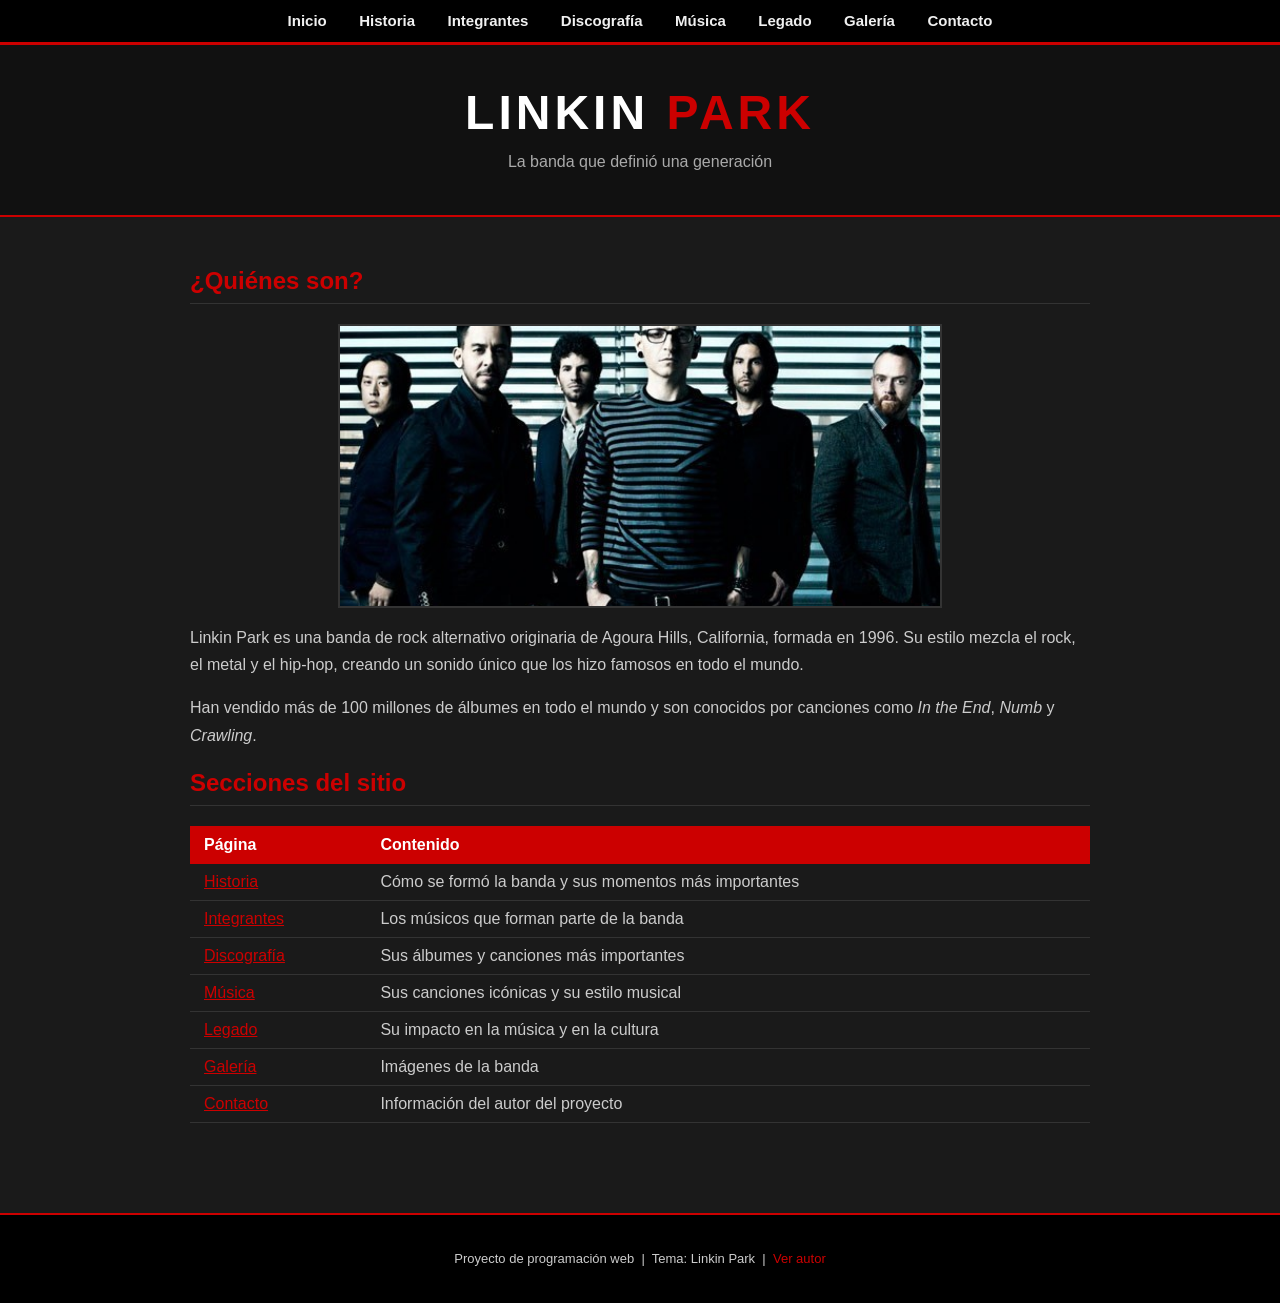
<file: index.html>
<!DOCTYPE html>
<html lang="es">
<head>
    <meta charset="UTF-8">
    <meta name="viewport" content="width=device-width, initial-scale=1.0">
    <title>Linkin Park</title>
    <link rel="stylesheet" href="css/style.css">
</head>
<body>

    <nav>
        <a href="index.html">Inicio</a>
        <a href="pages/historia.html">Historia</a>
        <a href="pages/integrantes.html">Integrantes</a>
        <a href="pages/discografia.html">Discografía</a>
        <a href="pages/musica.html">Música</a>
        <a href="pages/legado.html">Legado</a>
        <a href="pages/galeria.html">Galería</a>
        <a href="pages/contacto.html">Contacto</a>
    </nav>

    <header>
        <h1>LINKIN <span>PARK</span></h1>
        <p>La banda que definió una generación</p>
    </header>

    <main>

        <h2>¿Quiénes son?</h2>

        <img src="img/banda.jpg" alt="Foto de Linkin Park" class="imagen-seccion">

        <p>
            Linkin Park es una banda de rock alternativo originaria de Agoura Hills, California, formada en 1996.
            Su estilo mezcla el rock, el metal y el hip-hop, creando un sonido único que los hizo famosos en todo el mundo.
        </p>

        <p>
            Han vendido más de 100 millones de álbumes en todo el mundo y son conocidos por canciones como
            <em>In the End</em>, <em>Numb</em> y <em>Crawling</em>.
        </p>

        <h2>Secciones del sitio</h2>

        <table>
            <tr>
                <th>Página</th>
                <th>Contenido</th>
            </tr>
            <tr>
                <td><a href="pages/historia.html" style="color:#cc0000;">Historia</a></td>
                <td>Cómo se formó la banda y sus momentos más importantes</td>
            </tr>
            <tr>
                <td><a href="pages/integrantes.html" style="color:#cc0000;">Integrantes</a></td>
                <td>Los músicos que forman parte de la banda</td>
            </tr>
            <tr>
                <td><a href="pages/discografia.html" style="color:#cc0000;">Discografía</a></td>
                <td>Sus álbumes y canciones más importantes</td>
            </tr>
            <tr>
                <td><a href="pages/musica.html" style="color:#cc0000;">Música</a></td>
                <td>Sus canciones icónicas y su estilo musical</td>
            </tr>
            <tr>
                <td><a href="pages/legado.html" style="color:#cc0000;">Legado</a></td>
                <td>Su impacto en la música y en la cultura</td>
            </tr>
            <tr>
                <td><a href="pages/galeria.html" style="color:#cc0000;">Galería</a></td>
                <td>Imágenes de la banda</td>
            </tr>
            <tr>
                <td><a href="pages/contacto.html" style="color:#cc0000;">Contacto</a></td>
                <td>Información del autor del proyecto</td>
            </tr>
        </table>

    </main>

    <footer>
        <p>Proyecto de programación web &nbsp;|&nbsp; Tema: Linkin Park &nbsp;|&nbsp; <a href="pages/contacto.html">Ver autor</a></p>
    </footer>

</body>
</html>
</file>
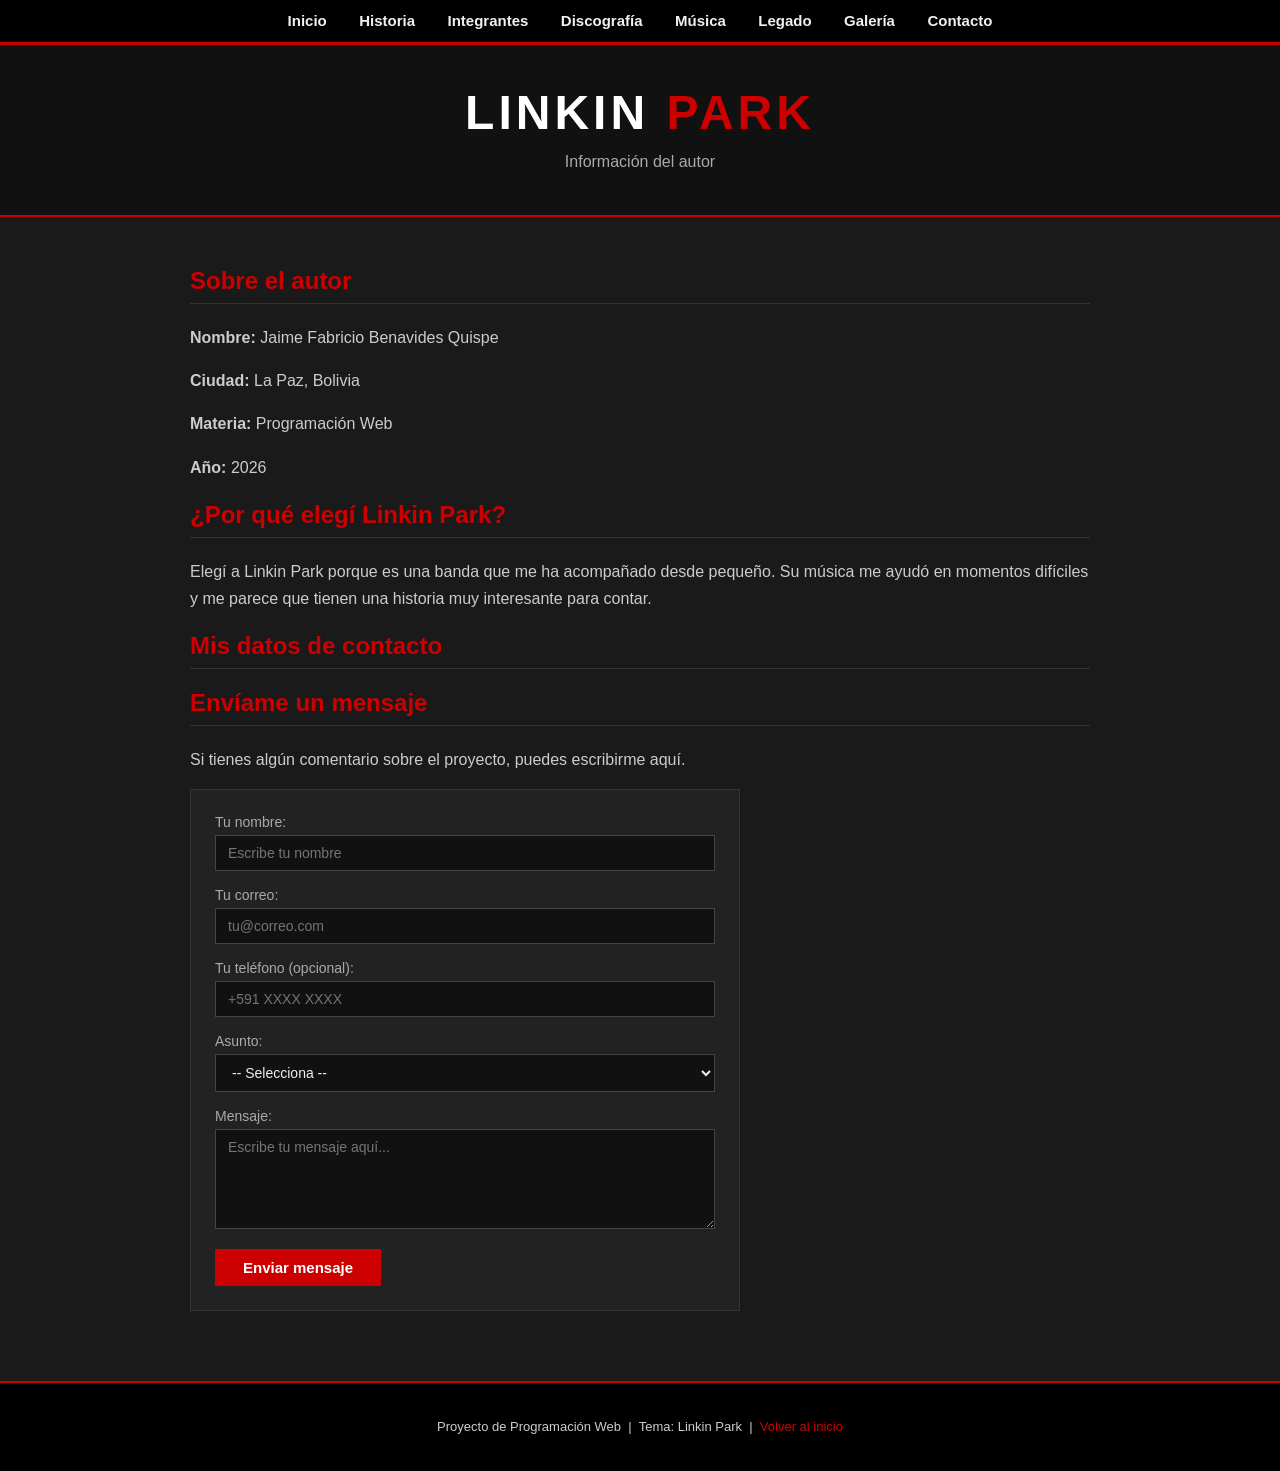
<file: pages/contacto.html>
<!DOCTYPE html>
<html lang="es">
<head>
    <meta charset="UTF-8">
    <meta name="viewport" content="width=device-width, initial-scale=1.0">
    <title>Contacto - Linkin Park</title>
    <link rel="stylesheet" href="../css/style.css">
</head>
<body>

    <nav>
        <a href="../index.html">Inicio</a>
        <a href="historia.html">Historia</a>
        <a href="integrantes.html">Integrantes</a>
        <a href="discografia.html">Discografía</a>
        <a href="musica.html">Música</a>
        <a href="legado.html">Legado</a>
        <a href="galeria.html">Galería</a>
        <a href="contacto.html">Contacto</a>
    </nav>

    <header>
        <h1>LINKIN <span>PARK</span></h1>
        <p>Información del autor</p>
    </header>

    <main>

        <h2>Sobre el autor</h2>

        <div class="clearfix">
            <p><strong>Nombre:</strong> Jaime Fabricio Benavides Quispe</p>
            <p><strong>Ciudad:</strong> La Paz, Bolivia</p>
            <p><strong>Materia:</strong> Programación Web</p>
            <p><strong>Año:</strong> 2026</p>
        </div>

        <h2>¿Por qué elegí Linkin Park?</h2>

        <p>
            Elegí a Linkin Park porque es una banda que me ha acompañado desde pequeño.
            Su música me ayudó en momentos difíciles y me parece que tienen una historia
            muy interesante para contar.
        </p>

        <h2>Mis datos de contacto</h2>

        <h2>Envíame un mensaje</h2>

        <p>Si tienes algún comentario sobre el proyecto, puedes escribirme aquí.</p>

        <form action="#" method="post">
            <label for="cNombre">Tu nombre:</label>
            <input type="text" id="cNombre" name="nombre" placeholder="Escribe tu nombre">

            <label for="cEmail">Tu correo:</label>
            <input type="email" id="cEmail" name="email" placeholder="tu@correo.com">

            <label for="cTel">Tu teléfono (opcional):</label>
            <input type="tel" id="cTel" name="telefono" placeholder="+591 XXXX XXXX">

            <label for="cAsunto">Asunto:</label>
            <select id="cAsunto" name="asunto">
                <option value="">-- Selecciona --</option>
                <option>Comentario sobre el proyecto</option>
                <option>Sugerencia</option>
                <option>Pregunta</option>
                <option>Saludo</option>
            </select>

            <label for="cMensaje">Mensaje:</label>
            <textarea id="cMensaje" name="mensaje" placeholder="Escribe tu mensaje aquí..."></textarea>

            <input type="submit" value="Enviar mensaje">
        </form>

    </main>

    <footer>
        <p>Proyecto de Programación Web &nbsp;|&nbsp; Tema: Linkin Park &nbsp;|&nbsp; <a href="../index.html">Volver al inicio</a></p>
    </footer>

</body>
</html>
</file>
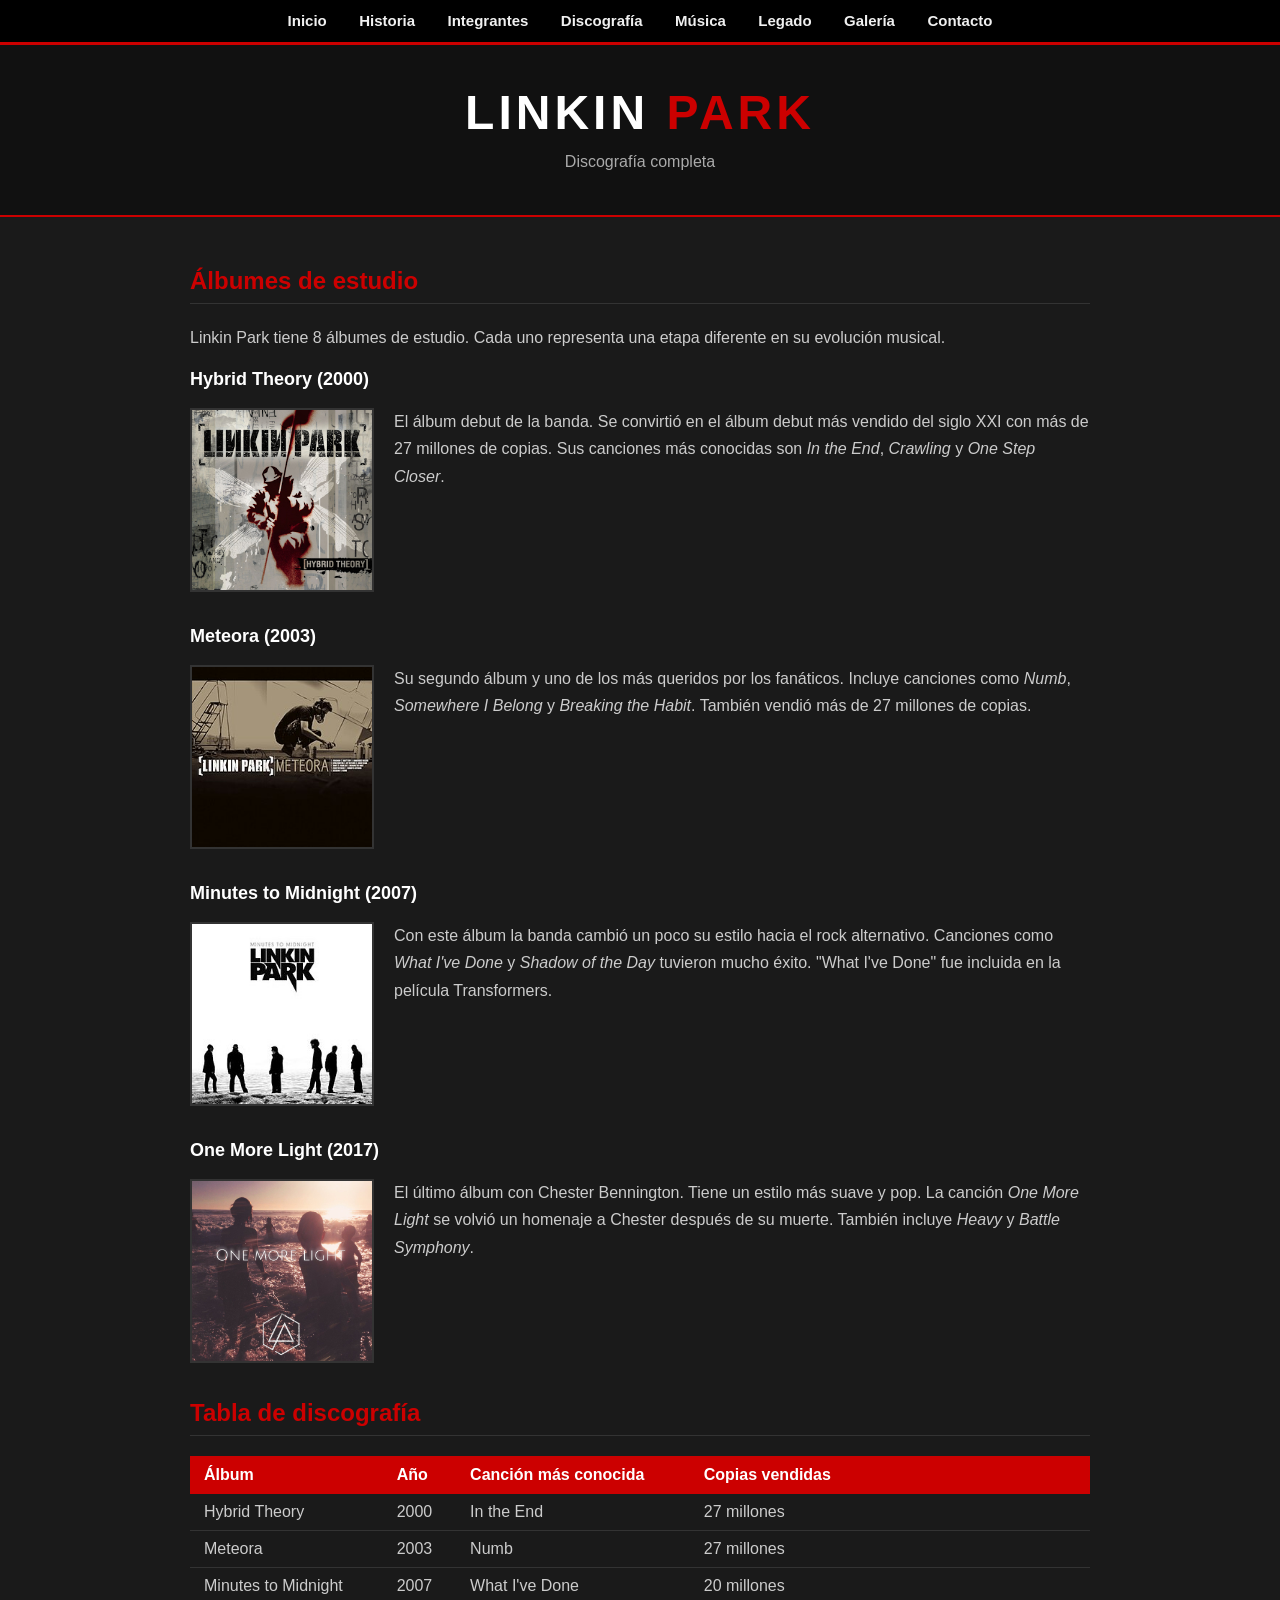
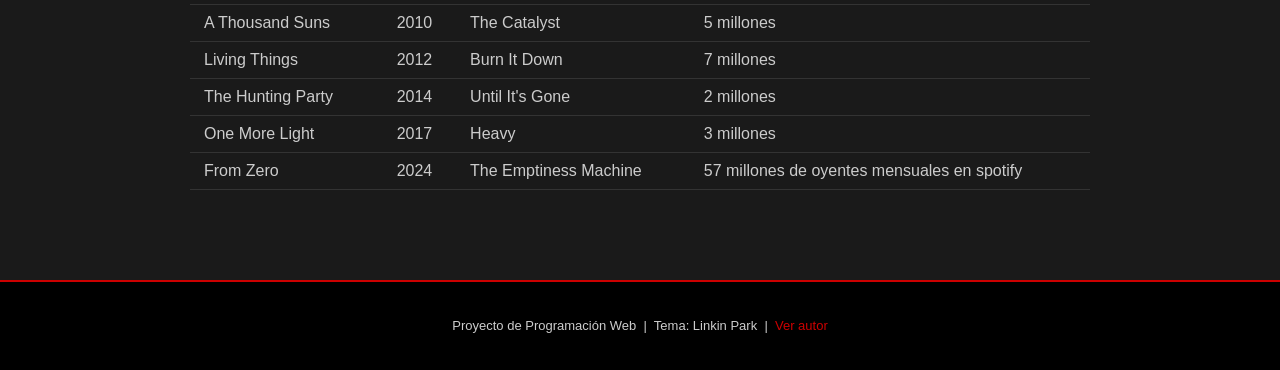
<file: pages/discografia.html>
<!DOCTYPE html>
<html lang="es">
<head>
    <meta charset="UTF-8">
    <meta name="viewport" content="width=device-width, initial-scale=1.0">
    <title>Discografía - Linkin Park</title>
    <link rel="stylesheet" href="../css/style.css">
</head>
<body>

    <nav>
        <a href="../index.html">Inicio</a>
        <a href="historia.html">Historia</a>
        <a href="integrantes.html">Integrantes</a>
        <a href="discografia.html">Discografía</a>
        <a href="musica.html">Música</a>
        <a href="legado.html">Legado</a>
        <a href="galeria.html">Galería</a>
        <a href="contacto.html">Contacto</a>
    </nav>

    <header>
        <h1>LINKIN <span>PARK</span></h1>
        <p>Discografía completa</p>
    </header>

    <main>

        <h2>Álbumes de estudio</h2>

        <p>Linkin Park tiene 8 álbumes de estudio. Cada uno representa una etapa diferente
        en su evolución musical.</p>

        <h3>Hybrid Theory (2000)</h3>
        <div class="clearfix">
            <img src="../img/hybrid-theory.jpg" alt="Portada Hybrid Theory" class="imagen-chica">
            <p>
                El álbum debut de la banda. Se convirtió en el álbum debut más vendido del siglo XXI
                con más de 27 millones de copias. Sus canciones más conocidas son
                <em>In the End</em>, <em>Crawling</em> y <em>One Step Closer</em>.
            </p>
        </div>

        <h3>Meteora (2003)</h3>
        <div class="clearfix">
            <img src="../img/meteora.jpg" alt="Portada Meteora" class="imagen-chica">
            <p>
                Su segundo álbum y uno de los más queridos por los fanáticos. Incluye canciones como
                <em>Numb</em>, <em>Somewhere I Belong</em> y <em>Breaking the Habit</em>.
                También vendió más de 27 millones de copias.
            </p>
        </div>

        <h3>Minutes to Midnight (2007)</h3>
        <div class="clearfix">
            <img src="../img/minutes.jpg" alt="Portada Minutes to Midnight" class="imagen-chica">
            <p>
                Con este álbum la banda cambió un poco su estilo hacia el rock alternativo.
                Canciones como <em>What I've Done</em> y <em>Shadow of the Day</em> tuvieron
                mucho éxito. "What I've Done" fue incluida en la película Transformers.
            </p>
        </div>

        <h3>One More Light (2017)</h3>
        <div class="clearfix">
            <img src="../img/one-more-light.jpg" alt="Portada One More Light" class="imagen-chica">
            <p>
                El último álbum con Chester Bennington. Tiene un estilo más suave y pop.
                La canción <em>One More Light</em> se volvió un homenaje a Chester después
                de su muerte. También incluye <em>Heavy</em> y <em>Battle Symphony</em>.
            </p>
        </div>

        <h2>Tabla de discografía</h2>

        <table>
            <tr>
                <th>Álbum</th>
                <th>Año</th>
                <th>Canción más conocida</th>
                <th>Copias vendidas</th>
            </tr>
            <tr>
                <td>Hybrid Theory</td>
                <td>2000</td>
                <td>In the End</td>
                <td>27 millones</td>
            </tr>
            <tr>
                <td>Meteora</td>
                <td>2003</td>
                <td>Numb</td>
                <td>27 millones</td>
            </tr>
            <tr>
                <td>Minutes to Midnight</td>
                <td>2007</td>
                <td>What I've Done</td>
                <td>20 millones</td>
            </tr>
            <tr>
                <td>A Thousand Suns</td>
                <td>2010</td>
                <td>The Catalyst</td>
                <td>5 millones</td>
            </tr>
            <tr>
                <td>Living Things</td>
                <td>2012</td>
                <td>Burn It Down</td>
                <td>7 millones</td>
            </tr>
            <tr>
                <td>The Hunting Party</td>
                <td>2014</td>
                <td>Until It's Gone</td>
                <td>2 millones</td>
            </tr>
            <tr>
                <td>One More Light</td>
                <td>2017</td>
                <td>Heavy</td>
                <td>3 millones</td>
            </tr>
            <tr>
                <td>From Zero</td>
                <td>2024</td>
                <td>The Emptiness Machine</td>
                <td>57 millones de oyentes mensuales en spotify</td>
        </table>

    </main>

    <footer>
        <p>Proyecto de Programación Web &nbsp;|&nbsp; Tema: Linkin Park &nbsp;|&nbsp; <a href="contacto.html">Ver autor</a></p>
    </footer>

</body>
</html>
</file>
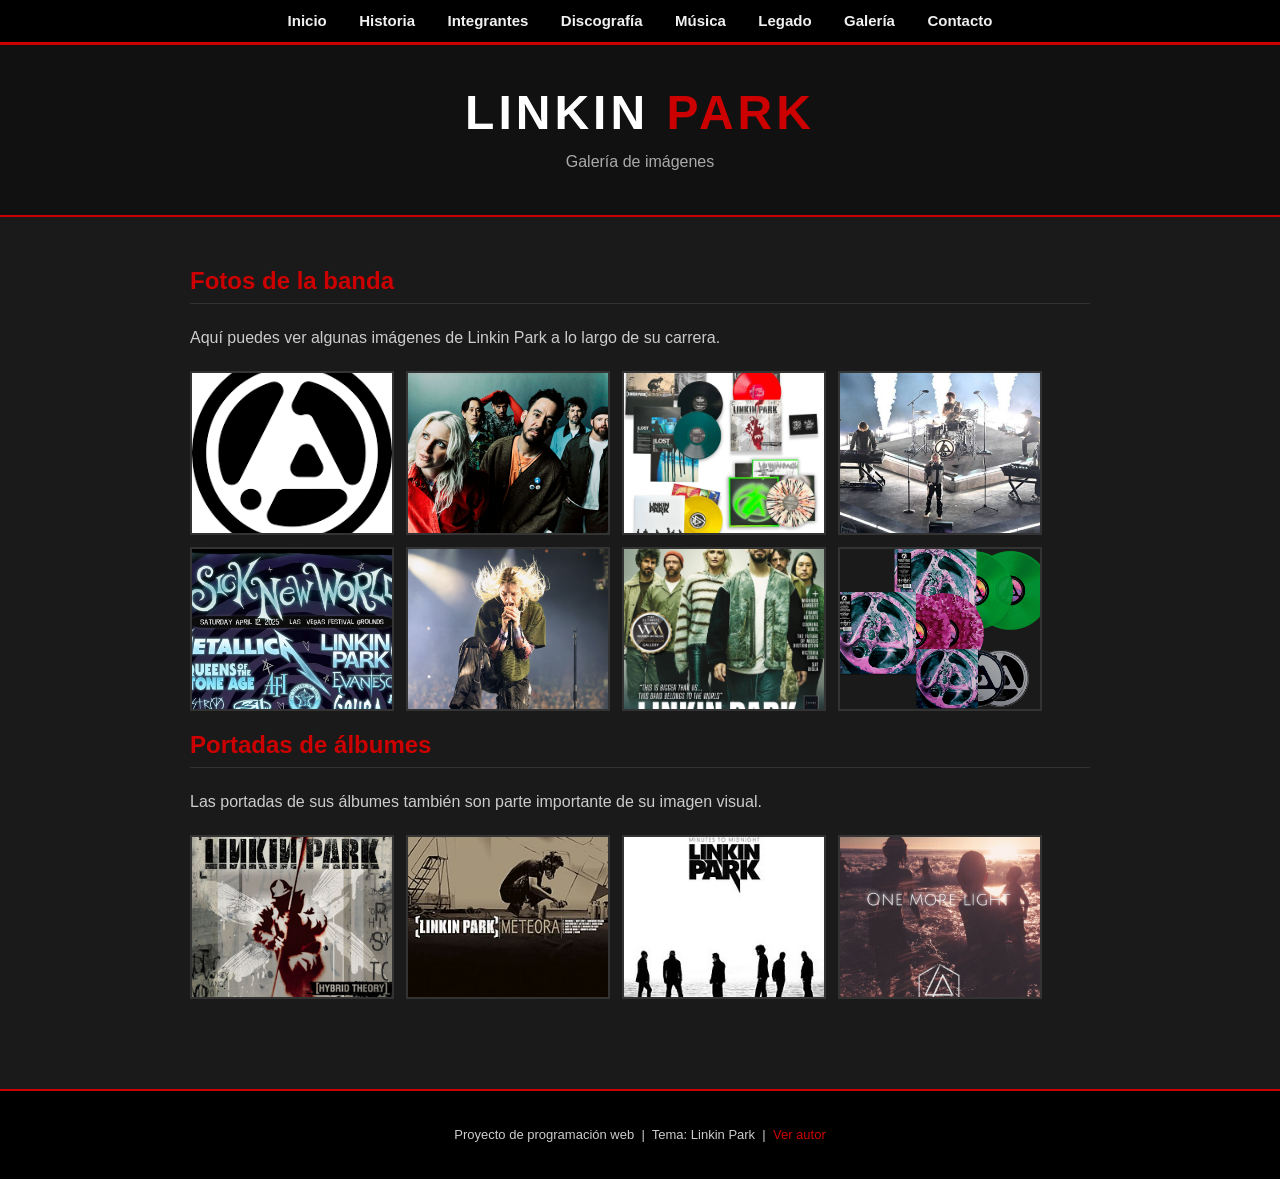
<file: pages/galeria.html>
<!DOCTYPE html>
<html lang="es">
<head>
    <meta charset="UTF-8">
    <meta name="viewport" content="width=device-width, initial-scale=1.0">
    <title>Galería - Linkin Park</title>
    <link rel="stylesheet" href="../css/style.css">
</head>
<body>

    <nav>
        <a href="../index.html">Inicio</a>
        <a href="historia.html">Historia</a>
        <a href="integrantes.html">Integrantes</a>
        <a href="discografia.html">Discografía</a>
        <a href="musica.html">Música</a>
        <a href="legado.html">Legado</a>
        <a href="galeria.html">Galería</a>
        <a href="contacto.html">Contacto</a>
    </nav>

    <header>
        <h1>LINKIN <span>PARK</span></h1>
        <p>Galería de imágenes</p>
    </header>

    <main>

        <h2>Fotos de la banda</h2>

        <p>Aquí puedes ver algunas imágenes de Linkin Park a lo largo de su carrera.</p>

        <div class="galeria">

            <img src="../img/foto1.jpg" alt="Linkin Park foto 1">

            <img src="../img/foto2.jpg" alt="Linkin Park foto 2">

            <img src="../img/foto3.jpg" alt="Linkin Park foto 3">

            <img src="../img/foto4.jpg" alt="Linkin Park foto 4">

            <img src="../img/foto5.jpg" alt="Linkin Park foto 5">

            <img src="../img/foto6.jpg" alt="Linkin Park foto 6">

            <img src="../img/foto7.jpg" alt="Linkin Park foto 7">

            <img src="../img/foto8.jpg" alt="Linkin Park foto 8">

        </div>

        <h2>Portadas de álbumes</h2>

        <p>Las portadas de sus álbumes también son parte importante de su imagen visual.</p>

        <div class="galeria">

            <img src="../img/hybrid-theory.jpg" alt="Portada Hybrid Theory">
            <img src="../img/meteora.jpg" alt="Portada Meteora">
            <img src="../img/minutes.jpg" alt="Portada Minutes to Midnight">
            <img src="../img/one-more-light.jpg" alt="Portada One More Light">

        </div>

    </main>

    <footer>
        <p>Proyecto de programación web &nbsp;|&nbsp; Tema: Linkin Park &nbsp;|&nbsp; <a href="contacto.html">Ver autor</a></p>
    </footer>

</body>
</html>
</file>
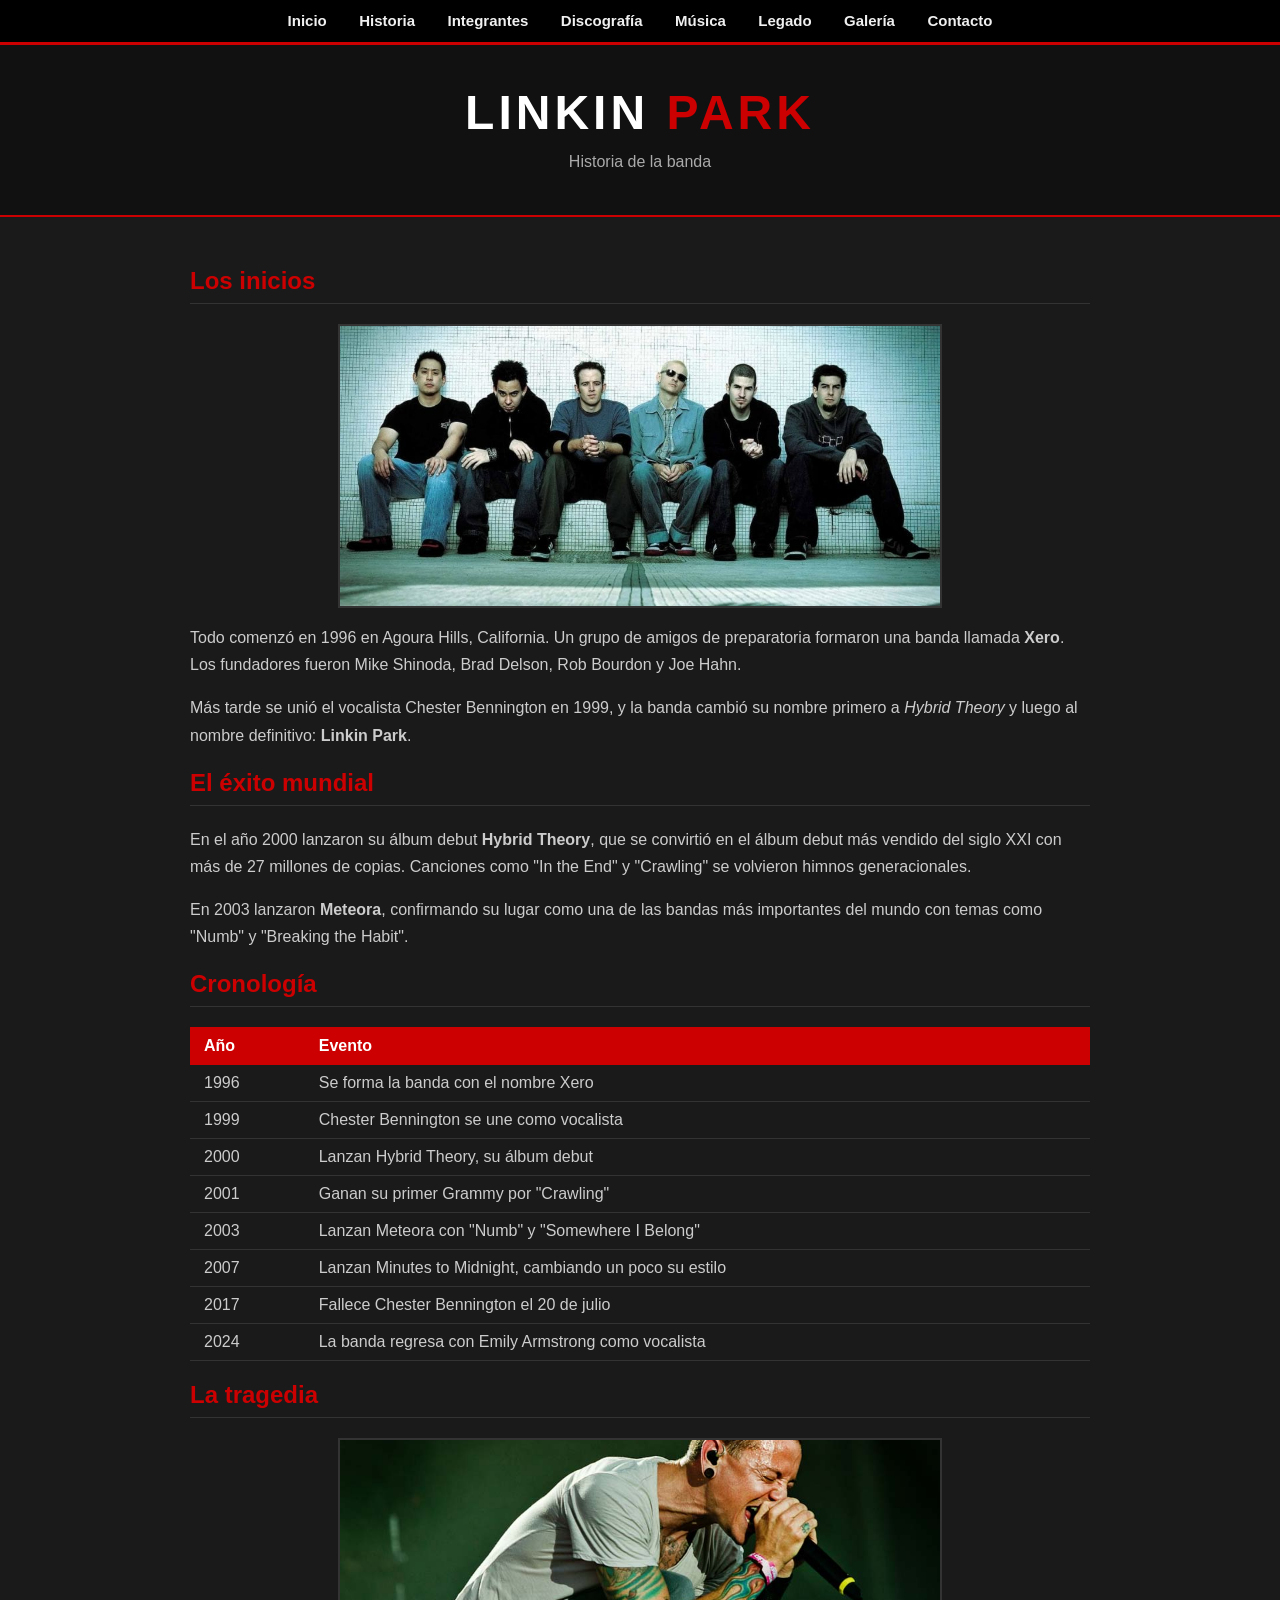
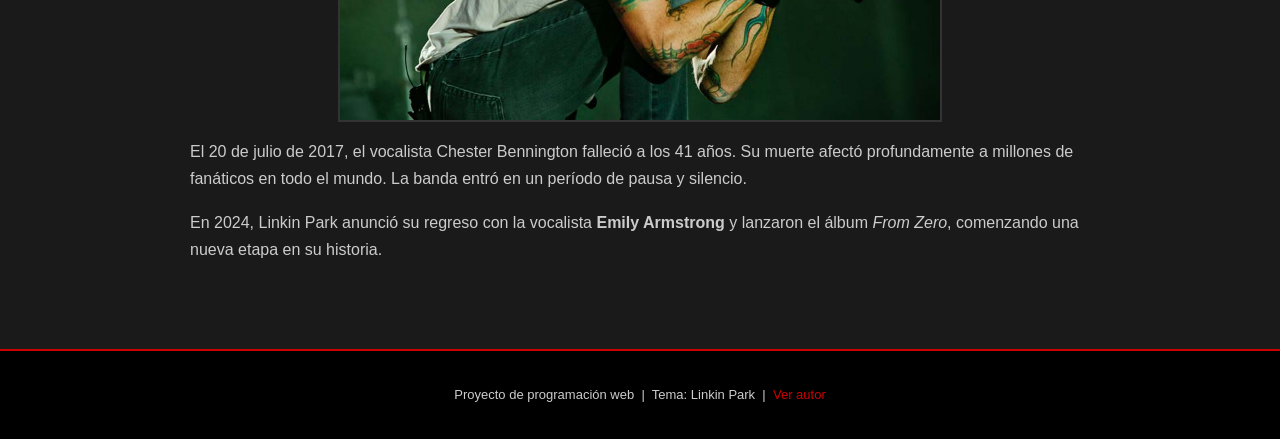
<file: pages/historia.html>
<!DOCTYPE html>
<html lang="es">
<head>
    <meta charset="UTF-8">
    <meta name="viewport" content="width=device-width, initial-scale=1.0">
    <title>Historia - Linkin Park</title>
    <link rel="stylesheet" href="../css/style.css">
</head>
<body>

    <nav>
        <a href="../index.html">Inicio</a>
        <a href="historia.html">Historia</a>
        <a href="integrantes.html">Integrantes</a>
        <a href="discografia.html">Discografía</a>
        <a href="musica.html">Música</a>
        <a href="legado.html">Legado</a>
        <a href="galeria.html">Galería</a>
        <a href="contacto.html">Contacto</a>
    </nav>

    <header>
        <h1>LINKIN <span>PARK</span></h1>
        <p>Historia de la banda</p>
    </header>

    <main>

        <h2>Los inicios</h2>

        <img src="../img/inicios.jpg" alt="Inicios de la banda" class="imagen-seccion">

        <p>
            Todo comenzó en 1996 en Agoura Hills, California. Un grupo de amigos de preparatoria
            formaron una banda llamada <strong>Xero</strong>. Los fundadores fueron Mike Shinoda,
            Brad Delson, Rob Bourdon y Joe Hahn.
        </p>

        <p>
            Más tarde se unió el vocalista Chester Bennington en 1999, y la banda cambió su nombre
            primero a <em>Hybrid Theory</em> y luego al nombre definitivo: <strong>Linkin Park</strong>.
        </p>

        <h2>El éxito mundial</h2>

        <p>
            En el año 2000 lanzaron su álbum debut <strong>Hybrid Theory</strong>, que se convirtió
            en el álbum debut más vendido del siglo XXI con más de 27 millones de copias.
            Canciones como "In the End" y "Crawling" se volvieron himnos generacionales.
        </p>

        <p>
            En 2003 lanzaron <strong>Meteora</strong>, confirmando su lugar como una de las bandas
            más importantes del mundo con temas como "Numb" y "Breaking the Habit".
        </p>

        <h2>Cronología</h2>

        <table>
            <tr>
                <th>Año</th>
                <th>Evento</th>
            </tr>
            <tr>
                <td>1996</td>
                <td>Se forma la banda con el nombre Xero</td>
            </tr>
            <tr>
                <td>1999</td>
                <td>Chester Bennington se une como vocalista</td>
            </tr>
            <tr>
                <td>2000</td>
                <td>Lanzan Hybrid Theory, su álbum debut</td>
            </tr>
            <tr>
                <td>2001</td>
                <td>Ganan su primer Grammy por "Crawling"</td>
            </tr>
            <tr>
                <td>2003</td>
                <td>Lanzan Meteora con "Numb" y "Somewhere I Belong"</td>
            </tr>
            <tr>
                <td>2007</td>
                <td>Lanzan Minutes to Midnight, cambiando un poco su estilo</td>
            </tr>
            <tr>
                <td>2017</td>
                <td>Fallece Chester Bennington el 20 de julio</td>
            </tr>
            <tr>
                <td>2024</td>
                <td>La banda regresa con Emily Armstrong como vocalista</td>
            </tr>
        </table>

        <h2>La tragedia</h2>

        <img src="../img/chester.jpg" alt="Chester Bennington" class="imagen-seccion">

        <p>
            El 20 de julio de 2017, el vocalista Chester Bennington falleció a los 41 años.
            Su muerte afectó profundamente a millones de fanáticos en todo el mundo.
            La banda entró en un período de pausa y silencio.
        </p>

        <p>
            En 2024, Linkin Park anunció su regreso con la vocalista <strong>Emily Armstrong</strong>
            y lanzaron el álbum <em>From Zero</em>, comenzando una nueva etapa en su historia.
        </p>

    </main>

    <footer>
        <p>Proyecto de programación web &nbsp;|&nbsp; Tema: Linkin Park &nbsp;|&nbsp; <a href="contacto.html">Ver autor</a></p>
    </footer>

</body>
</html>
</file>
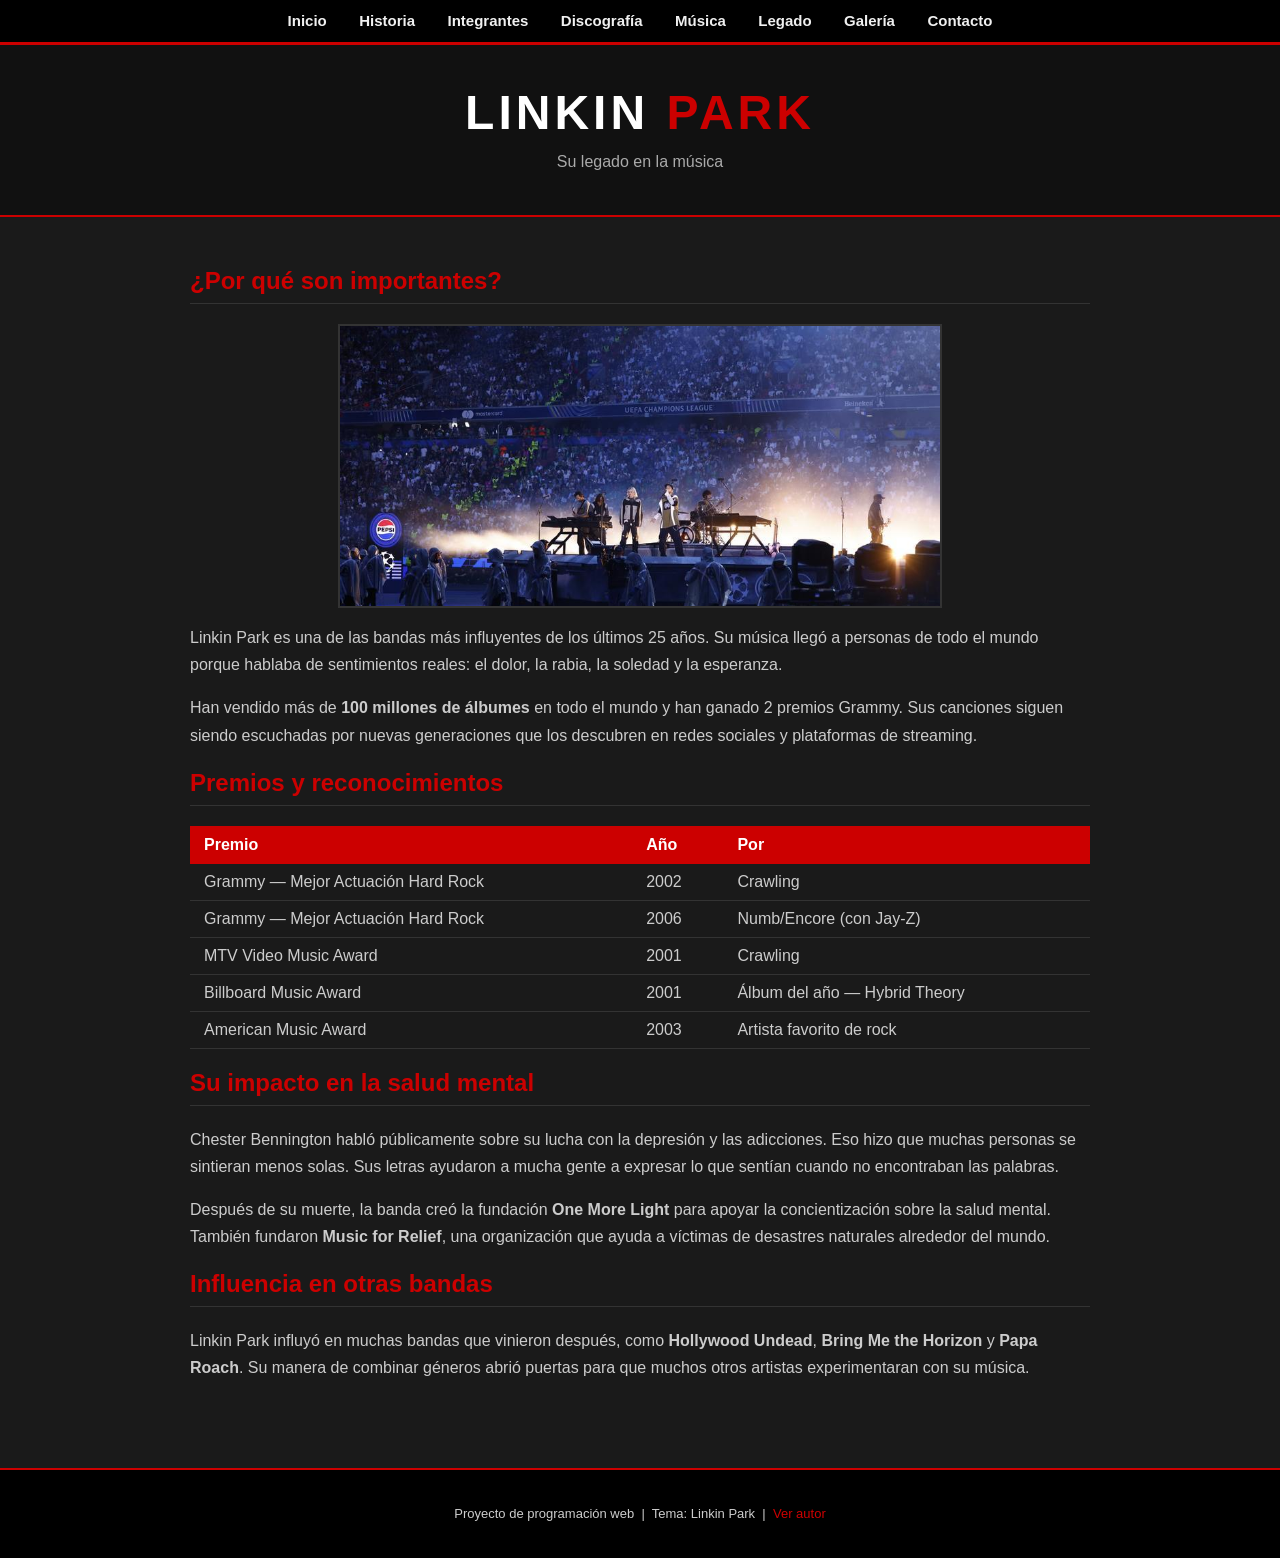
<file: pages/legado.html>
<!DOCTYPE html>
<html lang="es">
<head>
    <meta charset="UTF-8">
    <meta name="viewport" content="width=device-width, initial-scale=1.0">
    <title>Legado - Linkin Park</title>
    <link rel="stylesheet" href="../css/style.css">
</head>
<body>

    <nav>
        <a href="../index.html">Inicio</a>
        <a href="historia.html">Historia</a>
        <a href="integrantes.html">Integrantes</a>
        <a href="discografia.html">Discografía</a>
        <a href="musica.html">Música</a>
        <a href="legado.html">Legado</a>
        <a href="galeria.html">Galería</a>
        <a href="contacto.html">Contacto</a>
    </nav>

    <header>
        <h1>LINKIN <span>PARK</span></h1>
        <p>Su legado en la música</p>
    </header>

    <main>

        <h2>¿Por qué son importantes?</h2>

        <img src="../img/legado.jpg" alt="Concierto masivo de Linkin Park" class="imagen-seccion">

        <p>
            Linkin Park es una de las bandas más influyentes de los últimos 25 años. Su música
            llegó a personas de todo el mundo porque hablaba de sentimientos reales: el dolor,
            la rabia, la soledad y la esperanza.
        </p>

        <p>
            Han vendido más de <strong>100 millones de álbumes</strong> en todo el mundo y han
            ganado 2 premios Grammy. Sus canciones siguen siendo escuchadas por nuevas generaciones
            que los descubren en redes sociales y plataformas de streaming.
        </p>

        <h2>Premios y reconocimientos</h2>

        <table>
            <tr>
                <th>Premio</th>
                <th>Año</th>
                <th>Por</th>
            </tr>
            <tr>
                <td>Grammy — Mejor Actuación Hard Rock</td>
                <td>2002</td>
                <td>Crawling</td>
            </tr>
            <tr>
                <td>Grammy — Mejor Actuación Hard Rock</td>
                <td>2006</td>
                <td>Numb/Encore (con Jay-Z)</td>
            </tr>
            <tr>
                <td>MTV Video Music Award</td>
                <td>2001</td>
                <td>Crawling</td>
            </tr>
            <tr>
                <td>Billboard Music Award</td>
                <td>2001</td>
                <td>Álbum del año — Hybrid Theory</td>
            </tr>
            <tr>
                <td>American Music Award</td>
                <td>2003</td>
                <td>Artista favorito de rock</td>
            </tr>
        </table>

        <h2>Su impacto en la salud mental</h2>

        <p>
            Chester Bennington habló públicamente sobre su lucha con la depresión y las adicciones.
            Eso hizo que muchas personas se sintieran menos solas. Sus letras ayudaron a mucha gente
            a expresar lo que sentían cuando no encontraban las palabras.
        </p>

        <p>
            Después de su muerte, la banda creó la fundación <strong>One More Light</strong> para
            apoyar la concientización sobre la salud mental. También fundaron
            <strong>Music for Relief</strong>, una organización que ayuda a víctimas de
            desastres naturales alrededor del mundo.
        </p>

        <h2>Influencia en otras bandas</h2>

        <p>
            Linkin Park influyó en muchas bandas que vinieron después, como
            <strong>Hollywood Undead</strong>, <strong>Bring Me the Horizon</strong> y
            <strong>Papa Roach</strong>. Su manera de combinar géneros abrió puertas para
            que muchos otros artistas experimentaran con su música.
        </p>

    </main>

    <footer>
        <p>Proyecto de programación web &nbsp;|&nbsp; Tema: Linkin Park &nbsp;|&nbsp; <a href="contacto.html">Ver autor</a></p>
    </footer>

</body>
</html>
</file>
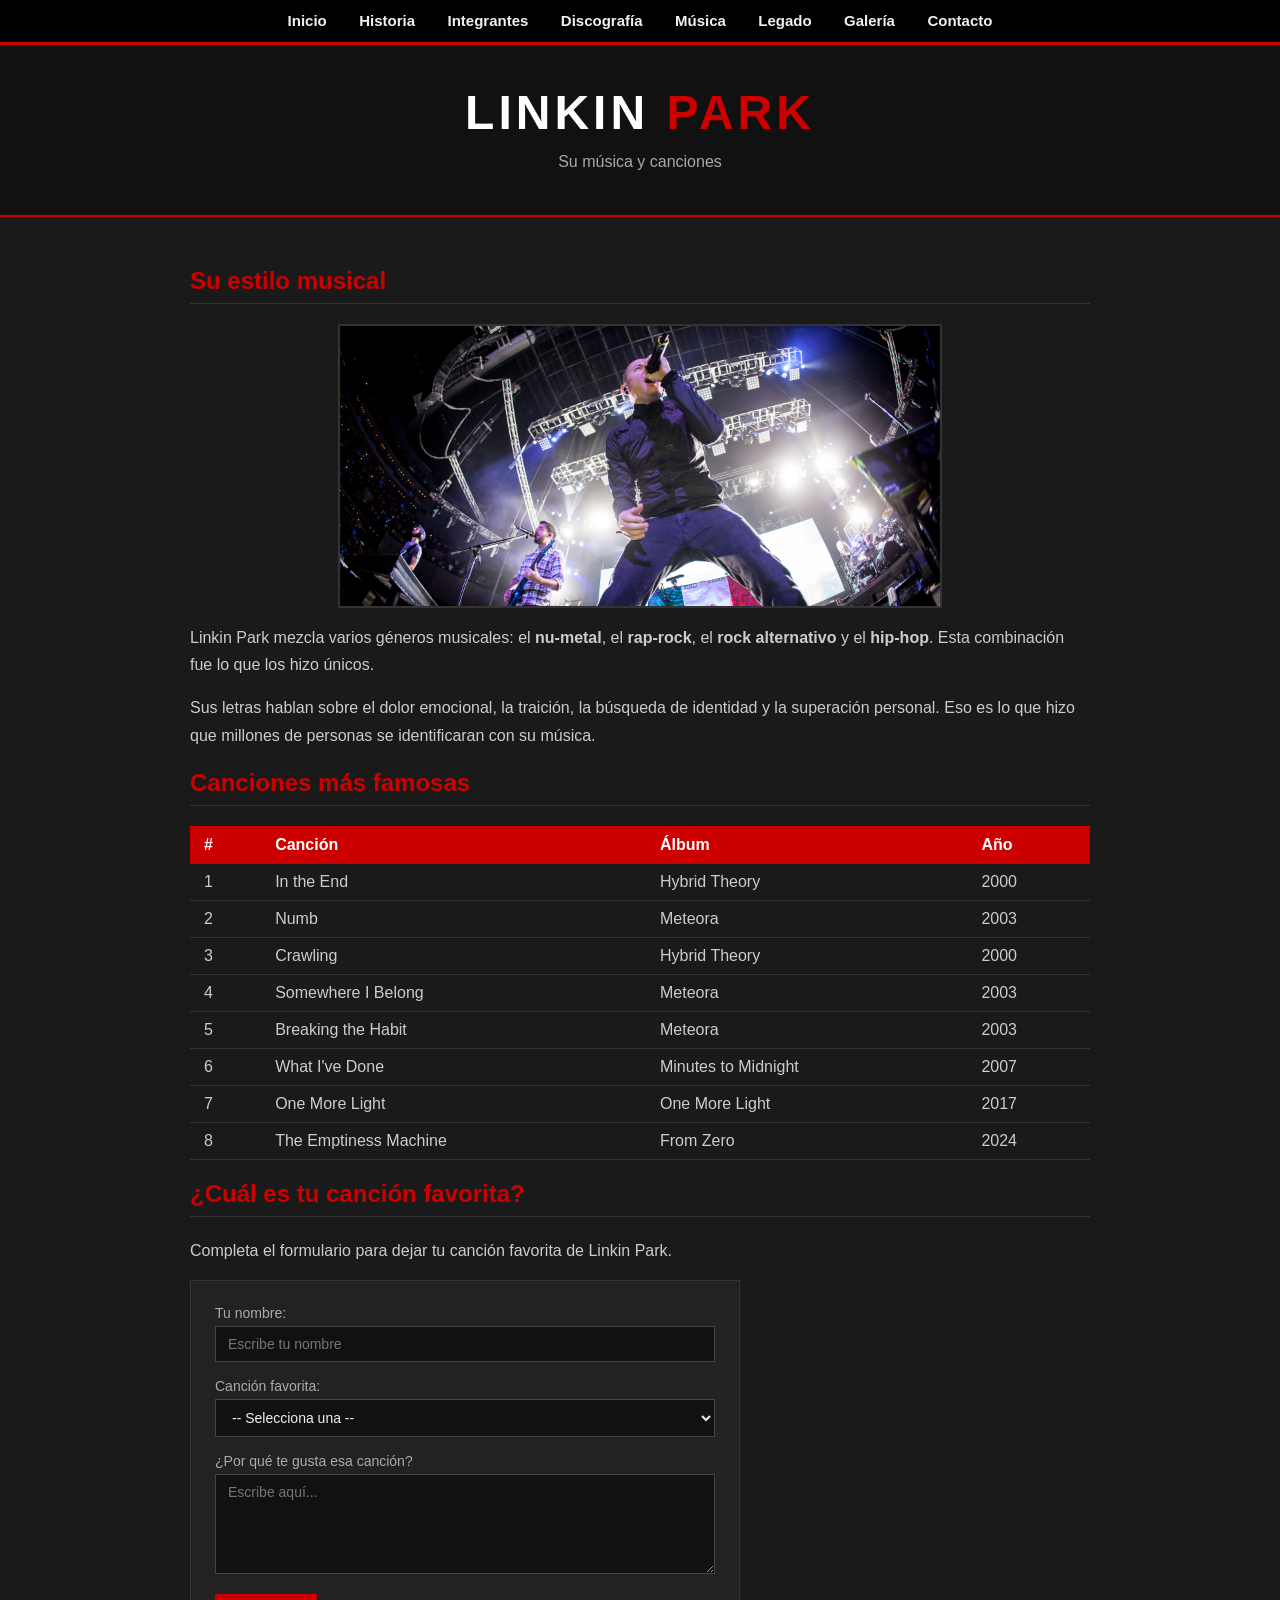
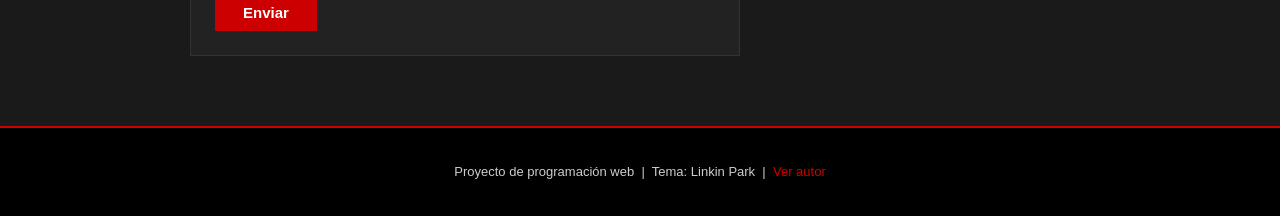
<file: pages/musica.html>
<!DOCTYPE html>
<html lang="es">
<head>
    <meta charset="UTF-8">
    <meta name="viewport" content="width=device-width, initial-scale=1.0">
    <title>Música - Linkin Park</title>
    <link rel="stylesheet" href="../css/style.css">
</head>
<body>

    <nav>
        <a href="../index.html">Inicio</a>
        <a href="historia.html">Historia</a>
        <a href="integrantes.html">Integrantes</a>
        <a href="discografia.html">Discografía</a>
        <a href="musica.html">Música</a>
        <a href="legado.html">Legado</a>
        <a href="galeria.html">Galería</a>
        <a href="contacto.html">Contacto</a>
    </nav>

    <header>
        <h1>LINKIN <span>PARK</span></h1>
        <p>Su música y canciones</p>
    </header>

    <main>

        <h2>Su estilo musical</h2>

        <img src="../img/concierto.jpg" alt="Concierto de Linkin Park" class="imagen-seccion">

        <p>
            Linkin Park mezcla varios géneros musicales: el <strong>nu-metal</strong>, el
            <strong>rap-rock</strong>, el <strong>rock alternativo</strong> y el
            <strong>hip-hop</strong>. Esta combinación fue lo que los hizo únicos.
        </p>

        <p>
            Sus letras hablan sobre el dolor emocional, la traición, la búsqueda de identidad
            y la superación personal. Eso es lo que hizo que millones de personas se identificaran
            con su música.
        </p>

        <h2>Canciones más famosas</h2>

        <table>
            <tr>
                <th>#</th>
                <th>Canción</th>
                <th>Álbum</th>
                <th>Año</th>
            </tr>
            <tr>
                <td>1</td>
                <td>In the End</td>
                <td>Hybrid Theory</td>
                <td>2000</td>
            </tr>
            <tr>
                <td>2</td>
                <td>Numb</td>
                <td>Meteora</td>
                <td>2003</td>
            </tr>
            <tr>
                <td>3</td>
                <td>Crawling</td>
                <td>Hybrid Theory</td>
                <td>2000</td>
            </tr>
            <tr>
                <td>4</td>
                <td>Somewhere I Belong</td>
                <td>Meteora</td>
                <td>2003</td>
            </tr>
            <tr>
                <td>5</td>
                <td>Breaking the Habit</td>
                <td>Meteora</td>
                <td>2003</td>
            </tr>
            <tr>
                <td>6</td>
                <td>What I've Done</td>
                <td>Minutes to Midnight</td>
                <td>2007</td>
            </tr>
            <tr>
                <td>7</td>
                <td>One More Light</td>
                <td>One More Light</td>
                <td>2017</td>
            </tr>
            <tr>
                <td>8</td>
                <td>The Emptiness Machine</td>
                <td>From Zero</td>
                <td>2024</td>
            </tr>
        </table>

        <h2>¿Cuál es tu canción favorita?</h2>

        <p>Completa el formulario para dejar tu canción favorita de Linkin Park.</p>

        <form action="#" method="post">
            <label for="nombre">Tu nombre:</label>
            <input type="text" id="nombre" name="nombre" placeholder="Escribe tu nombre">

            <label for="cancion">Canción favorita:</label>
            <select id="cancion" name="cancion">
                <option value="">-- Selecciona una --</option>
                <option>In the End</option>
                <option>Numb</option>
                <option>Crawling</option>
                <option>Breaking the Habit</option>
                <option>Somewhere I Belong</option>
                <option>What I've Done</option>
                <option>One More Light</option>
                <option>Otra</option>
            </select>

            <label for="motivo">¿Por qué te gusta esa canción?</label>
            <textarea id="motivo" name="motivo" placeholder="Escribe aquí..."></textarea>

            <input type="submit" value="Enviar">
        </form>

    </main>

    <footer>
        <p>Proyecto de programación web &nbsp;|&nbsp; Tema: Linkin Park &nbsp;|&nbsp; <a href="contacto.html">Ver autor</a></p>
    </footer>

</body>
</html>
</file>
<file: css/style.css>
body {
    background-color: #1a1a1a;
    color: #f0f0f0;
    font-family: Arial, sans-serif;
    margin: 0;
    padding: 0;
}

nav {
    background-color: #000000;
    padding: 12px 0;
    text-align: center;
    border-bottom: 3px solid #cc0000;
}

nav a {
    color: #f0f0f0;
    text-decoration: none;
    margin: 0 14px;
    font-size: 15px;
    font-weight: bold;
}

nav a:hover {
    color: #cc0000;
}

header {
    background-color: #111111;
    text-align: center;
    padding: 40px 20px;
    border-bottom: 2px solid #cc0000;
}

header h1 {
    font-size: 48px;
    color: #ffffff;
    margin: 0 0 8px 0;
    letter-spacing: 4px;
}

header h1 span {
    color: #cc0000;
}

header p {
    color: #aaaaaa;
    font-size: 16px;
    margin: 0;
}

main {
    max-width: 900px;
    margin: 0 auto;
    padding: 30px 20px;
}

h2 {
    color: #cc0000;
    border-bottom: 1px solid #333;
    padding-bottom: 8px;
    font-size: 24px;
}

h3 {
    color: #ffffff;
    font-size: 18px;
}

p {
    color: #cccccc;
    line-height: 1.7;
}

.imagen-seccion {
    width: 100%;
    max-width: 600px;
    height: 280px;
    object-fit: cover;
    display: block;
    margin: 16px auto;
    border: 2px solid #333;
}

.imagen-chica {
    width: 180px;
    height: 180px;
    object-fit: cover;
    border: 2px solid #333;
    float: left;
    margin: 0 20px 16px 0;
}

.clearfix::after {
    content: "";
    display: block;
    clear: both;
}

table {
    width: 100%;
    border-collapse: collapse;
    margin: 20px 0;
}

table th {
    background-color: #cc0000;
    color: #ffffff;
    padding: 10px 14px;
    text-align: left;
}

table td {
    padding: 9px 14px;
    border-bottom: 1px solid #333;
    color: #cccccc;
}

table tr:hover {
    background-color: #222;
}

form {
    background-color: #222222;
    padding: 24px;
    border: 1px solid #333;
    max-width: 500px;
}

label {
    display: block;
    margin-bottom: 5px;
    color: #aaaaaa;
    font-size: 14px;
}

input[type="text"],
input[type="email"],
input[type="tel"],
select,
textarea {
    width: 100%;
    padding: 9px 12px;
    background-color: #111;
    border: 1px solid #444;
    color: #f0f0f0;
    font-family: Arial, sans-serif;
    font-size: 14px;
    box-sizing: border-box;
    margin-bottom: 16px;
}

textarea {
    height: 100px;
    resize: vertical;
}

input[type="submit"] {
    background-color: #cc0000;
    color: #ffffff;
    border: none;
    padding: 10px 28px;
    font-size: 15px;
    cursor: pointer;
    font-weight: bold;
}

input[type="submit"]:hover {
    background-color: #ff0000;
}

footer {
    background-color: #000000;
    text-align: center;
    padding: 20px;
    color: #555555;
    font-size: 13px;
    border-top: 2px solid #cc0000;
    margin-top: 40px;
}

footer a {
    color: #cc0000;
    text-decoration: none;
}

.galeria {
    display: flex;
    flex-wrap: wrap;
    gap: 12px;
    margin: 20px 0;
}

.galeria img {
    width: 200px;
    height: 160px;
    object-fit: cover;
    border: 2px solid #333;
}

.galeria img:hover {
    border-color: #cc0000;
}
</file>
